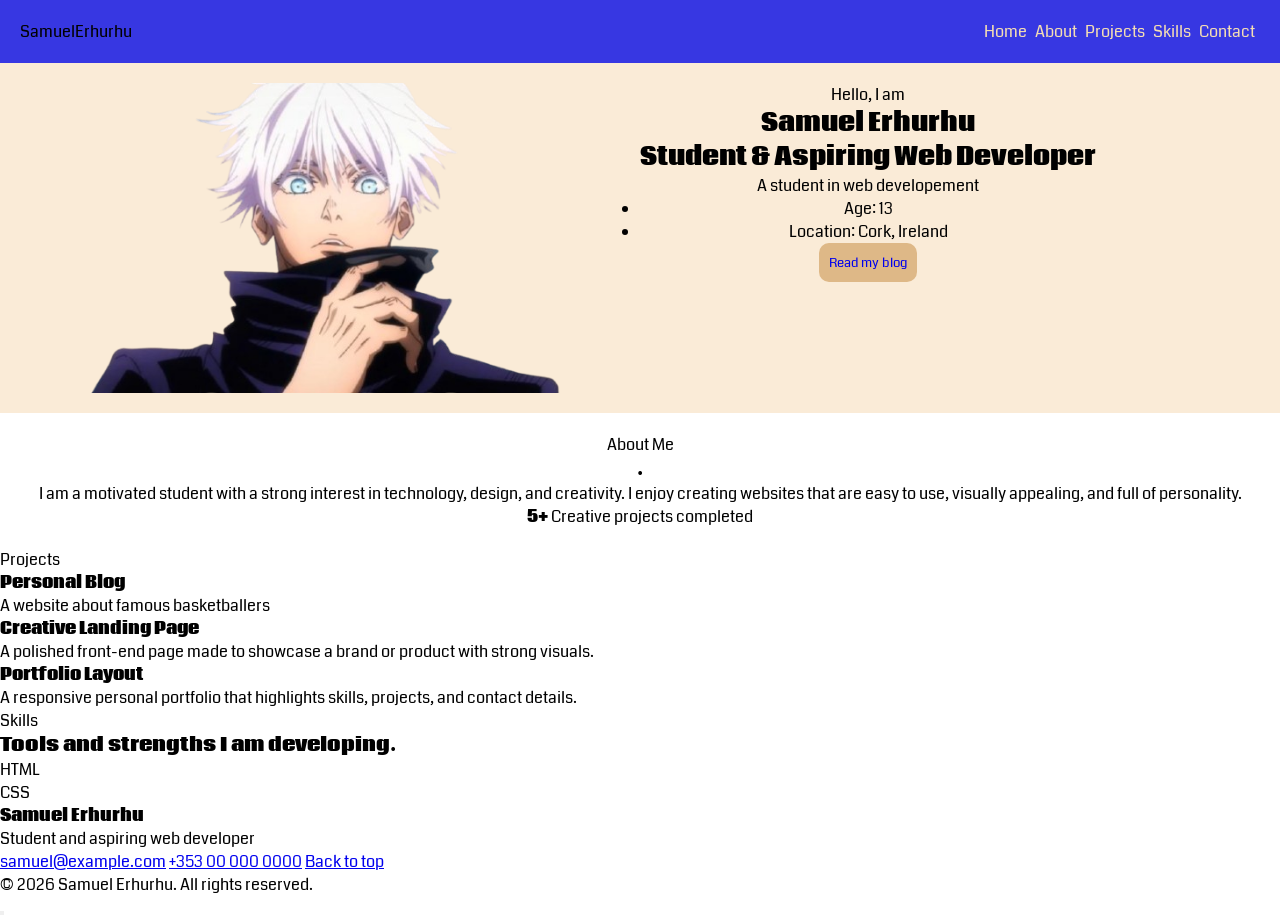
<file: index.html>
<!DOCTYPE html>
<html lang="en">

<head>
    <meta charset="UTF-8" />
    <meta name="viewport" content="width=device-width, initial-scale=1.0" />
    <title>Samuel Erhurhu | Portfolio</title>
    <meta name="description" content="Portfolio website for Samuel Erhurhu, a student and aspiring web developer." />
    <link rel="preconnect" href="https://fonts.googleapis.com">
    <link rel="preconnect" href="https://fonts.gstatic.com" crossorigin>
    <link href="https://fonts.googleapis.com/css2?family=Coda:wght@400;800&family=Estonia&display=swap"
        rel="stylesheet">
    <link rel="stylesheet" href="portfolio.css">

</head>

<body>
    <header class="site-header">
        <nav class="navbar">
            <div class="brand">Samuel<span>Erhurhu</span></div>
            <div class="nav-links">
                <a href="#home" class="nav-link">Home</a>
                <a href="#about" class="nav-link">About</a>
                <a href="#projects" class="nav-link">Projects</a>
                <a href="#skills" class="nav-link">Skills</a>
                <a href="#contact" class="nav-link">Contact</a>
            </div>
        </nav>
    </header>

    <main>
        <section id="home" class="hero">
            <div class="container hero-inner" >
                <img src="Gojo-removebg-preview.png" alt="Saturo Gojo the honoured one" class="hero-image">
                <div class="hero-copy">
                    <p class="eyebrow">Hello, I am</p>
                    <h1>Samuel Erhurhu</h1>
                    <h2>Student & Aspiring Web Developer</h2>
                    <p class="intro">
                        A student in web developement
                    </p>
                    <ul class="quick-facts">
                        <li>Age: 13</li>
                        <li>Location: Cork, Ireland</li>

                    </ul>
                    <button class="blog-btn"><a href="article1.html">Read my blog</a></button>
                </div>
            </div>
            
        </section>

        <section id="about" class="about-section">
            <div class="container">
                <div class="section-heading">
                    <p class="eyebrow dark">About Me</p>
                    <h3>.</h3>
                </div>

                <div class="about-grid">
                    <div class="about-card">
                        <p>
                            I am a motivated student with a strong interest in technology, design, and
                            creativity. I enjoy creating websites that are easy to use, visually appealing,
                            and full of personality.
                        </p>
                    </div>
                    <div class="about-card highlight">
                        <div class="stat">

                        </div>
                        <div class="stat">
                            <strong>5+</strong>
                            <span>Creative projects completed</span>
                        </div>
                    </div>
                </div>
            </div>
        </section>

        <section id="projects" class="projects-section">
            <div class="container">
                <div class="section-heading">
                    <p class="eyebrow dark">Projects</p>

                </div>

                <div class="project-grid">
                    <article class="project-card">
                        <div class="project-image project-one"></div>
                        <div class="project-body">
                            <h4>Personal Blog</h4>
                            <p>A website about famous basketballers</p>
                        </div>
                    </article>

                    <article class="project-card">
                        <div class="project-image project-two"></div>
                        <div class="project-body">
                            <h4>Creative Landing Page</h4>
                            <p>A polished front-end page made to showcase a brand or product with strong visuals.</p>
                        </div>
                    </article>

                    <article class="project-card">
                        <div class="project-image project-three"></div>
                        <div class="project-body">
                            <h4>Portfolio Layout</h4>
                            <p>A responsive personal portfolio that highlights skills, projects, and contact details.
                            </p>
                        </div>
                    </article>
                </div>
            </div>
        </section>

        <section id="skills" class="skills section">
            <div class="container">
                <div class="section-heading">
                    <p class="eyebrow dark">Skills</p>
                    <h3>Tools and strengths I am developing.</h3>
                </div>

                <div class="skills-grid">
                    <div class="skill-box">HTML</div>
                    <div class="skill-box">CSS</div>

                </div>
            </div>
        </section>
    </main>

    <footer id="contact" class="site-footer">
        <div class="container footer-inner">
            <div>
                <h4>Samuel Erhurhu</h4>
                <p>Student and aspiring web developer</p>
            </div>
            <div class="footer-links">
                <a href="mailto:samuel@example.com">samuel@example.com</a>
                <a href="tel:+353000000000">+353 00 000 0000</a>
                <a href="#home">Back to top</a>
            </div>
        </div>
        <p class="copyright">© 2026 Samuel Erhurhu. All rights reserved.</p>
    </footer>
    <button></button>
</body>

</html>
</file>
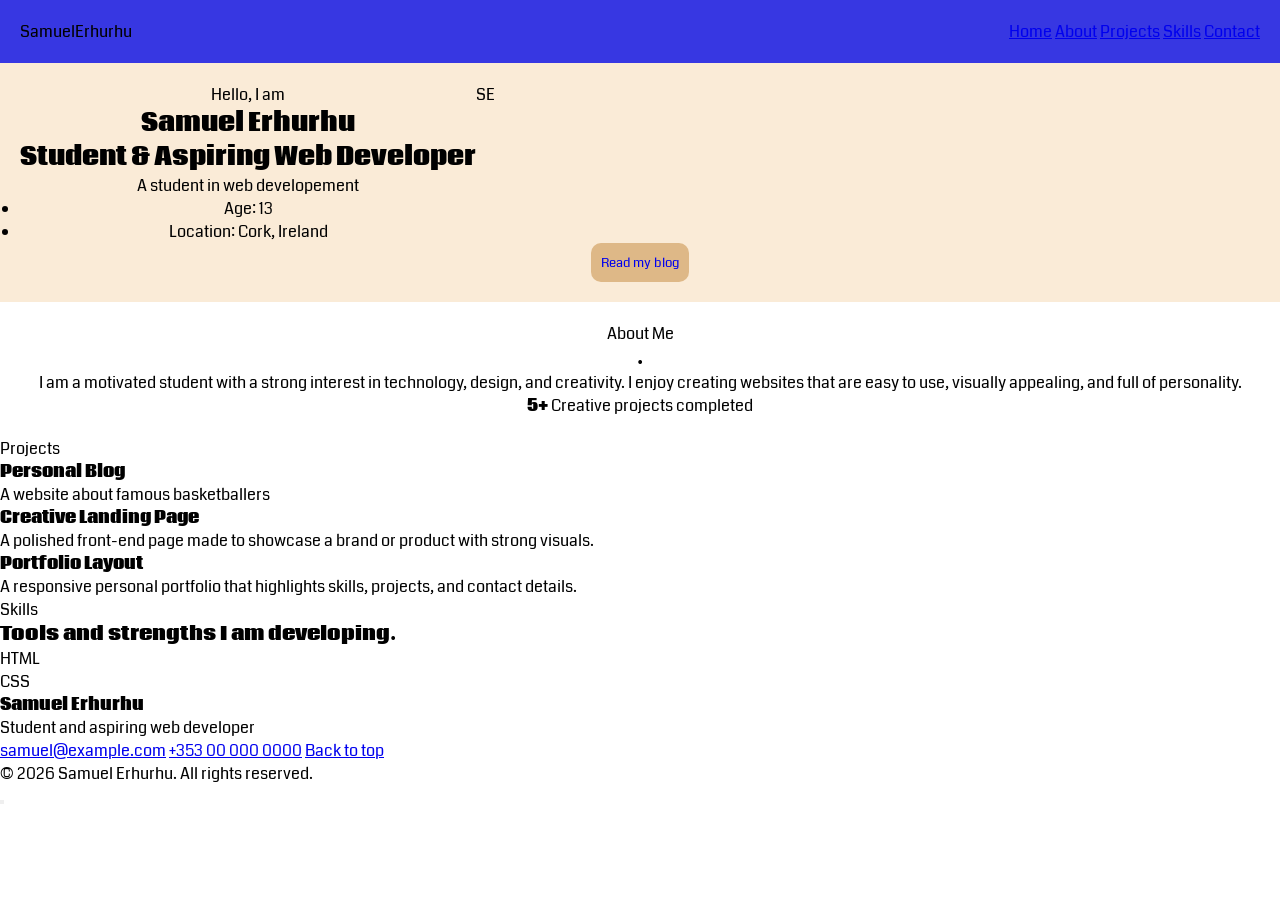
<file: portfolio.html>
<!DOCTYPE html>
<html lang="en">

<head>
    <meta charset="UTF-8" />
    <meta name="viewport" content="width=device-width, initial-scale=1.0" />
    <title>Samuel Erhurhu | Portfolio</title>
    <meta name="description" content="Portfolio website for Samuel Erhurhu, a student and aspiring web developer." />
    <link rel="preconnect" href="https://fonts.googleapis.com">
    <link rel="preconnect" href="https://fonts.gstatic.com" crossorigin>
    <link href="https://fonts.googleapis.com/css2?family=Coda:wght@400;800&family=Estonia&display=swap"
        rel="stylesheet">
    <link rel="stylesheet" href="portfolio.css">

</head>

<body>
    <header class="site-header">
        <nav class="navbar">
            <div class="brand">Samuel<span>Erhurhu</span></div>
            <div class="nav-links">
                <a href="#home">Home</a>
                <a href="#about">About</a>
                <a href="#projects">Projects</a>
                <a href="#skills">Skills</a>
                <a href="#contact">Contact</a>
            </div>
        </nav>
    </header>

    <main>
        <section id="home" class="hero">
            <div class="container hero-inner">
                <div class="hero-copy">
                    <p class="eyebrow">Hello, I am</p>
                    <h1>Samuel Erhurhu</h1>
                    <h2>Student & Aspiring Web Developer</h2>
                    <p class="intro">
                        A student in web developement
                    </p>



                    <ul class="quick-facts">
                        <li>Age: 13</li>
                        <li>Location: Cork, Ireland</li>

                    </ul>
                </div>

                <div class="hero-card">
                    <div class="profile-frame">
                        <div class="profile-glow"></div>
                        <div class="profile-mark">SE</div>
                    </div>

                </div>
            </div>
            <button class="blog-btn"><a href="article1.html">Read my blog</a></button>
        </section>

        <section id="about" class="about-section">
            <div class="container">
                <div class="section-heading">
                    <p class="eyebrow dark">About Me</p>
                    <h3>.</h3>
                </div>

                <div class="about-grid">
                    <div class="about-card">
                        <p>
                            I am a motivated student with a strong interest in technology, design, and
                            creativity. I enjoy creating websites that are easy to use, visually appealing,
                            and full of personality.
                        </p>
                    </div>
                    <div class="about-card highlight">
                        <div class="stat">

                        </div>
                        <div class="stat">
                            <strong>5+</strong>
                            <span>Creative projects completed</span>
                        </div>
                    </div>
                </div>
            </div>
        </section>

        <section id="projects" class="projects-section">
            <div class="container">
                <div class="section-heading">
                    <p class="eyebrow dark">Projects</p>

                </div>

                <div class="project-grid">
                    <article class="project-card">
                        <div class="project-image project-one"></div>
                        <div class="project-body">
                            <h4>Personal Blog</h4>
                            <p>A website about famous basketballers</p>
                        </div>
                    </article>

                    <article class="project-card">
                        <div class="project-image project-two"></div>
                        <div class="project-body">
                            <h4>Creative Landing Page</h4>
                            <p>A polished front-end page made to showcase a brand or product with strong visuals.</p>
                        </div>
                    </article>

                    <article class="project-card">
                        <div class="project-image project-three"></div>
                        <div class="project-body">
                            <h4>Portfolio Layout</h4>
                            <p>A responsive personal portfolio that highlights skills, projects, and contact details.
                            </p>
                        </div>
                    </article>
                </div>
            </div>
        </section>

        <section id="skills" class="skills section">
            <div class="container">
                <div class="section-heading">
                    <p class="eyebrow dark">Skills</p>
                    <h3>Tools and strengths I am developing.</h3>
                </div>

                <div class="skills-grid">
                    <div class="skill-box">HTML</div>
                    <div class="skill-box">CSS</div>

                </div>
            </div>
        </section>
    </main>

    <footer id="contact" class="site-footer">
        <div class="container footer-inner">
            <div>
                <h4>Samuel Erhurhu</h4>
                <p>Student and aspiring web developer</p>
            </div>
            <div class="footer-links">
                <a href="mailto:samuel@example.com">samuel@example.com</a>
                <a href="tel:+353000000000">+353 00 000 0000</a>
                <a href="#home">Back to top</a>
            </div>
        </div>
        <p class="copyright">© 2026 Samuel Erhurhu. All rights reserved.</p>
    </footer>
    <button></button>
</body>

</html>
</file>
<file: portfolio.css>
* {
    margin: 0;
    padding: 0;
    box-sizing: border-box;
    font-family: coda;
    
}

.navbar {
    background-color: rgb(55, 55, 226);
    text-align: center;
    padding: 20px;
    display: flex;
    justify-content: space-between;
}

.hero {
    background-color: antiquewhite;
    text-align: center;
    padding: 20px;
}

.blog-btn {
    background-color: burlywood;
    padding: 10px;
    border-radius: 10px;
    border: none;
}

.blog-btn a {
    text-decoration: none;
}

.blog-btn:hover {
    border: 1px solid blue;
    background: transparent;
}

.about-section {
    padding: 20px;
    text-align: center;
    
}

.nav-link {
    text-decoration: none;
    color: wheat;
    padding-right: 5px;
}

.hero-inner {
    display: flex;
}

.hero-image {
    width: 50%;
}
</file>
